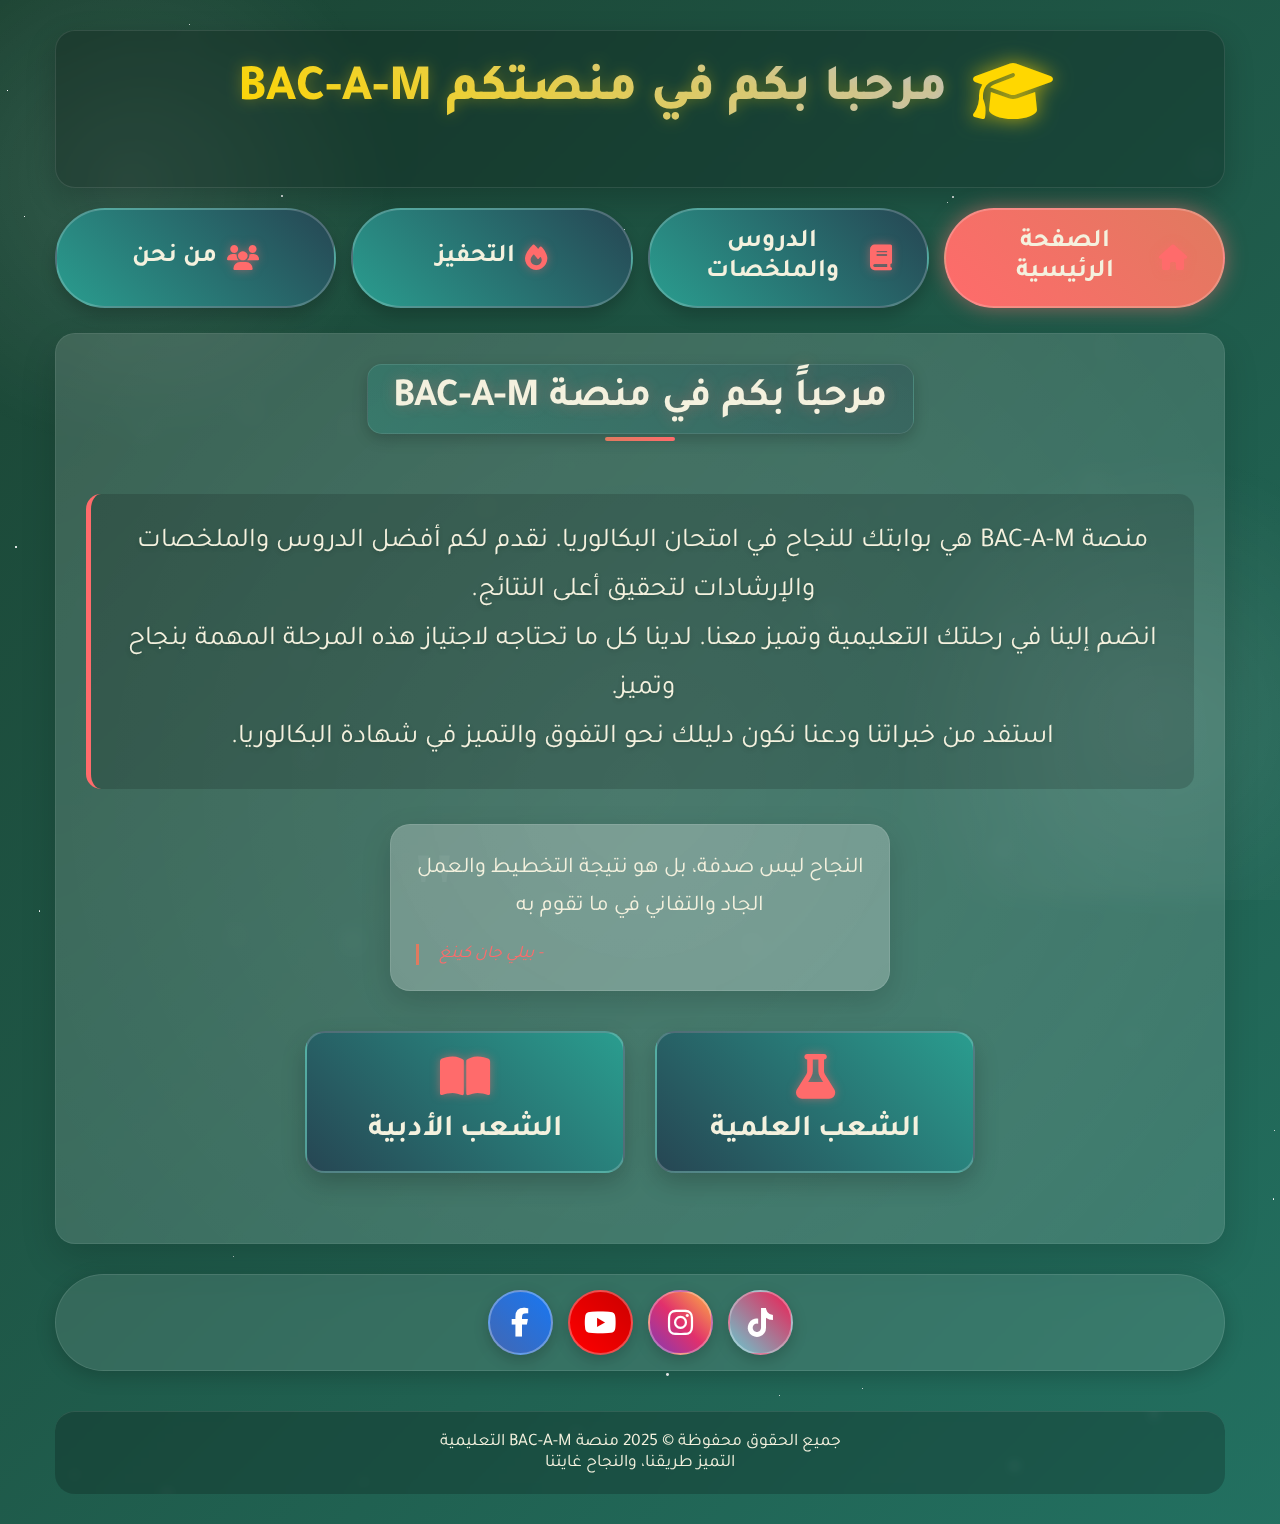
<file: index.html>
<!DOCTYPE html>
<html lang="ar" dir="rtl">
<head>
    <meta charset="UTF-8">
    <meta name="viewport" content="width=device-width, initial-scale=1.0">
    <title>منصة BAC-A-M التعليمية</title>
    <link rel="stylesheet" href="https://cdnjs.cloudflare.com/ajax/libs/font-awesome/6.4.0/css/all.min.css">
    <link rel="stylesheet" href="styles/style.css">
</head>
<body>
    <!-- النجوم المتحركة -->
    <div id="stars-container"></div>
    
    <div class="container">
        <header>
            <div class="logo-container">
                <div class="logo-icon">
                    <i class="fas fa-graduation-cap"></i>
                </div>
                <div class="moving-text">مرحبا بكم في منصتكم BAC-A-M</div>
            </div>
        </header>
        
        <div class="nav-buttons">
            <a href="index.html" class="nav-btn active">
                <i class="fas fa-home"></i> الصفحة الرئيسية
            </a>
            <a href="#lessons-page" class="nav-btn" onclick="showPage('lessons-page')">
                <i class="fas fa-book"></i> الدروس والملخصات
            </a>
            <a href="#motivation-page" class="nav-btn" onclick="showPage('motivation-page')">
                <i class="fas fa-fire"></i> التحفيز
            </a>
            <a href="about.html" class="nav-btn">
                <i class="fas fa-users"></i> من نحن
            </a>
        </div>
        
        <!-- الصفحة الرئيسية -->
        <div id="home-page" class="page">
            <h2 class="page-title">مرحباً بكم في منصة BAC-A-M</h2>
            <div class="welcome-text">
                <p>منصة BAC-A-M هي بوابتك للنجاح في امتحان البكالوريا. نقدم لكم أفضل الدروس والملخصات والإرشادات لتحقيق أعلى النتائج.</p>
                <p>انضم إلينا في رحلتك التعليمية وتميز معنا. لدينا كل ما تحتاجه لاجتياز هذه المرحلة المهمة بنجاح وتميز.</p>
                <p>استفد من خبراتنا ودعنا نكون دليلك نحو التفوق والتميز في شهادة البكالوريا.</p>
            </div>
            
            <div class="quote-container">
                <div class="quote-card">
                    <p class="quote-text">النجاح ليس صدفة، بل هو نتيجة التخطيط والعمل الجاد والتفاني في ما تقوم به</p>
                    <p class="quote-author">- بيلي جان كينغ</p>
                </div>
            </div>
            
            <div class="stream-buttons">
                <button class="stream-btn" onclick="window.open('https://t.me/addlist/fjncbAwSXJE5ODk0', '_blank')">
                    <i class="fas fa-flask"></i>
                    الشعب العلمية
                </button>
                <button class="stream-btn" onclick="window.open('https://t.me/addlist/ZkW7Xkju1p02Mjk0', '_blank')">
                    <i class="fas fa-book-open"></i>
                    الشعب الأدبية
                </button>
            </div>
        </div>
        
        <!-- صفحة الدروس -->
        <div id="lessons-page" class="page" style="display: none;">
            <h2 class="page-title">الدروس والملخصات</h2>
            <p style="font-size: 1.4rem; text-align: center; margin-bottom: 25px; color: var(--cream);">اختر شعبتك للوصول إلى الدروس والملخصات الخاصة بك</p>
            
            <div class="stream-buttons">
                <button class="stream-btn" onclick="window.open('https://t.me/addlist/fjncbAwSXJE5ODk0', '_blank')">
                    <i class="fas fa-flask"></i>
                    الشعب العلمية
                </button>
                <button class="stream-btn" onclick="window.open('https://t.me/addlist/ZkW7Xkju1p02Mjk0', '_blank')">
                    <i class="fas fa-book-open"></i>
                    الشعب الأدبية
                </button>
            </div>
            
            <div class="quote-container">
                <div class="quote-card">
                    <p class="quote-text">انضم إلى قناتنا على التلجرام للوصول إلى أحدث الدروس والملخصات والاختبارات الخاصة بشعبتك.</p>
                    <p class="quote-text">نقدم لكم محتوى تعليمي متميز يساعدكم على تحقيق أعلى النتائج في امتحان البكالوريا.</p>
                </div>
            </div>
        </div>
        
        <!-- صفحة التحفيز -->
        <div id="motivation-page" class="page" style="display: none;">
            <h2 class="page-title">كلمات تحفيزية</h2>
            <p style="font-size: 1.4rem; text-align: center; margin-bottom: 25px; color: var(--cream);">اقرأ هذه الكلمات التحفيزية لتزيد من حماسك وإصرارك على النجاح</p>
            
            <div class="quote-container">
                <div class="quote-card">
                    <p class="quote-text">لا تيأس إذا واجهتك صعوبات، فكل نجاح عظيم يمر بتحديات كبيرة. المفتاح هو الاستمرار والمثابرة</p>
                    <p class="quote-author">- توماس إديسون</p>
                </div>
                
                <div class="quote-card">
                    <p class="quote-text">النجاح هو مجموع الجهود الصغيرة التي تتكرر يوماً بعد يوم</p>
                    <p class="quote-author">- روبرت كولير</p>
                </div>
                
                <div class="quote-card">
                    <p class="quote-text">المستقبل يخص أولئك الذين يؤمنون بجمال أحلامهم</p>
                    <p class="quote-author">- إليانور روزفلت</p>
                </div>
                
                <div class="quote-card">
                    <p class="quote-text">لا يوجد مصعد للنجاح، عليك أن تستخدم الدرج خطوة بخطوة</p>
                    <p class="quote-author">- زيج زيجلار</p>
                </div>
                
                <div class="quote-card">
                    <p class="quote-text">التميز ليس مهارة، بل هو موقف. إنه الشغف والتصميم لتحقيق الأفضل</p>
                    <p class="quote-author">- رالف مارستون</p>
                </div>
                
                <div class="quote-card">
                    <p class="quote-text">أنت أقوى مما تعتقد، وأذكى مما تظن، وقادر على تحقيق أكثر مما تتخيل</p>
                    <p class="quote-author">- مجهول</p>
                </div>
            </div>
        </div>
        
        <!-- أزرار التواصل الاجتماعي -->
        <div class="social-container">
            <a href="https://www.tiktok.com/@bac_2026_dz.20" class="social-btn tiktok" target="_blank">
                <i class="fab fa-tiktok"></i>
            </a>
            <a href="https://www.instagram.com/bac_2026_dz.20?igsh=MWM2bXY1a2sxN2U3dg==" class="social-btn instagram" target="_blank">
                <i class="fab fa-instagram"></i>
            </a>
            <a href="https://youtube.com/@bac_dz1234?si=bHeLkau0k1ScEbGJ" class="social-btn youtube" target="_blank">
                <i class="fab fa-youtube"></i>
            </a>
            <a href="https://www.facebook.com/profile.php?id=61575602175352" class="social-btn facebook" target="_blank">
                <i class="fab fa-facebook-f"></i>
            </a>
        </div>
        
        <footer>
            <p>جميع الحقوق محفوظة © 2025 منصة BAC-A-M التعليمية</p>
            <p>التميز طريقنا، والنجاح غايتنا</p>
        </footer>
    </div>

    <script>
        // إعداد وظائف تبديل الصفحات
        document.addEventListener('DOMContentLoaded', function() {
            // إنشاء النجوم المتحركة
            createStars();
            
            // التحقق من وجود معرف صفحة في الرابط
            const hash = window.location.hash.substring(1);
            if (hash) {
                showPage(hash);
            }
        });

        function showPage(pageId) {
            // إخفاء كل الصفحات
            document.querySelectorAll('.page').forEach(page => {
                page.style.display = 'none';
            });
            
            // إظهار الصفحة المختارة
            const pageElement = document.getElementById(pageId);
            if (pageElement) {
                pageElement.style.display = 'block';
                window.scrollTo({ top: 0, behavior: 'smooth' });
            } else {
                document.getElementById('home-page').style.display = 'block';
            }
            
            // تحديث الرابط بدون إعادة تحميل الصفحة
            window.history.replaceState(null, null, `#${pageId}`);
            
            // تحديث أزرار التنقل
            document.querySelectorAll('.nav-btn').forEach(btn => {
                btn.classList.remove('active');
            });
            
            // تفعيل الزر المختار
            const activeBtn = document.querySelector(`.nav-btn[href="#${pageId}"]`);
            if (activeBtn) {
                activeBtn.classList.add('active');
            } else {
                document.querySelector('.nav-btn[href="index.html"]').classList.add('active');
            }
        }
        
        // إنشاء النجوم المتحركة
        function createStars() {
            const starsContainer = document.getElementById('stars-container');
            const starCount = 100;
            
            for (let i = 0; i < starCount; i++) {
                const star = document.createElement('div');
                star.classList.add('star');
                
                // حجم عشوائي
                const size = Math.random() * 3;
                star.style.width = `${size}px`;
                star.style.height = `${size}px`;
                
                // موقع عشوائي
                star.style.left = `${Math.random() * 100}%`;
                star.style.top = `${Math.random() * 100}%`;
                
                // تأخير عشوائي للوميض
                star.style.animationDelay = `${Math.random() * 5}s`;
                
                starsContainer.appendChild(star);
            }
        }
    </script>
</body>
  </html>
</file>
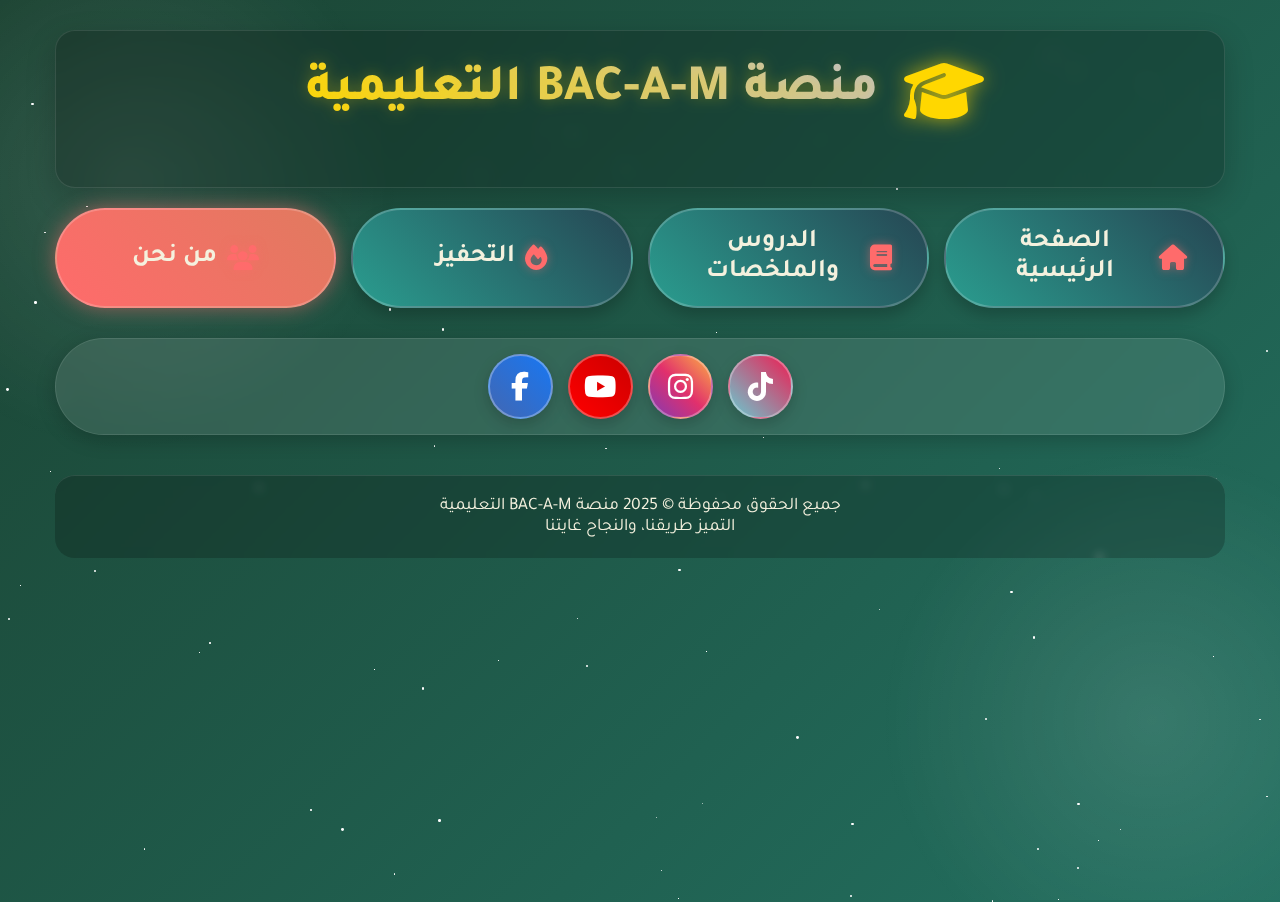
<file: about.html>
<!DOCTYPE html>
<html lang="ar" dir="rtl">
<head>
    <meta charset="UTF-8">
    <meta name="viewport" content="width=device-width, initial-scale=1.0">
    <title>من نحن - منصة BAC-A-M التعليمية</title>
    <link rel="stylesheet" href="https://cdnjs.cloudflare.com/ajax/libs/font-awesome/6.4.0/css/all.min.css">
    <link rel="stylesheet" href="styles/style.css">
</head>
<body>
    <!-- النجوم المتحركة -->
    <div id="stars-container"></div>
    
    <div class="container">
        <header>
            <div class="logo-container">
                <div class="logo-icon">
                    <i class="fas fa-graduation-cap"></i>
                </div>
                <div class="moving-text">منصة BAC-A-M التعليمية</div>
            </div>
        </header>
        
        <div class="nav-buttons">
            <a href="index.html" class="nav-btn">
                <i class="fas fa-home"></i> الصفحة الرئيسية
            </a>
            <a href="index.html#lessons-page" class="nav-btn">
                <i class="fas fa-book"></i> الدروس والملخصات
            </a>
            <a href="index.html#motivation-page" class="nav-btn">
                <i class="fas fa-fire"></i> التحفيز
            </a>
            <span class="nav-btn active">
                <i class="fas fa-users"></i> من نحن
            </span>
        </div>
        
        <!-- صفحة من نحن -->
        <div id="about-page" class="page">
            <h2 class="page-title">من نحن</h2>
            
            <div class="about-content">
                <p>نحن <span class="highlight">منصة BAC-A-M</span>، فريق متخصص من المعلمين والمختصين التربويين، نسعى لمساعدة طلاب البكالوريا في الجزائر لتحقيق أفضل النتائج.</p>
                
                <p>تأسست منصتنا عام 2020 بهدف تقديم محتوى تعليمي متميز يساعد الطلاب على فهم المواد الدراسية بشكل أعمق وأسهل.</p>
                
                <p>نقدم في منصتنا:</p>
                <ul style="text-align: right; margin: 20px 0; padding-right: 30px; list-style-type: none;">
                    <li><i class="fas fa-check-circle" style="color: var(--accent); margin-left: 10px;"></i> دروس مفصلة في جميع المواد</li>
                    <li><i class="fas fa-check-circle" style="color: var(--accent); margin-left: 10px;"></i> ملخصات مركزة تغطي المنهج بأكمله</li>
                    <li><i class="fas fa-check-circle" style="color: var(--accent); margin-left: 10px;"></i> نماذج اختبارات وحلولها</li>
                    <li><i class="fas fa-check-circle" style="color: var(--accent); margin-left: 10px;"></i> نصائح وإرشادات للتحضير الجيد للبكالوريا</li>
                    <li><i class="fas fa-check-circle" style="color: var(--accent); margin-left: 10px;"></i> كلمات تحفيزية لتعزيز الثقة بالنفس</li>
                </ul>
                
                <p>رسالتنا هي تمكين الطلاب من تحقيق أقصى إمكاناتهم العلمية والوصول إلى أهدافهم الأكاديمية.</p>
            </div>
            
            <h2 class="page-title" style="margin-top: 40px;">فريقنا</h2>
            
            <div class="team-grid">
                <div class="team-member">
                    <div class="member-icon">
                        <i class="fas fa-user-graduate"></i>
                    </div>
                    <h3 class="member-name">أحمد خالد</h3>
                    <p class="member-role">خبير الرياضيات</p>
                    <p>مدرس رياضيات بخبرة 15 عاماً في تدريس البكالوريا</p>
                </div>
                
                <div class="team-member">
                    <div class="member-icon">
                        <i class="fas fa-user-graduate"></i>
                    </div>
                    <h3 class="member-name">فاطمة الزهراء</h3>
                    <p class="member-role">خبيرة اللغة العربية</p>
                    <p>دكتورة في اللغة العربية وآدابها، محاضرة جامعية</p>
                </div>
                
                <div class="team-member">
                    <div class="member-icon">
                        <i class="fas fa-user-graduate"></i>
                    </div>
                    <h3 class="member-name">محمد أمين</h3>
                    <p class="member-role">خبير العلوم الطبيعية</p>
                    <p>مدرس علوم طبيعية، حاصل على جائزة التميز في التدريس</p>
                </div>
                
                <div class="team-member">
                    <div class="member-icon">
                        <i class="fas fa-user-graduate"></i>
                    </div>
                    <h3 class="member-name">ياسمين نور</h3>
                    <p class="member-role">خبيرة اللغات الأجنبية</p>
                    <p>مدرسة لغة إنجليزية وفرنسية، متخصصة في البكالوريا</p>
                </div>
            </div>
        </div>
        
        <!-- أزرار التواصل الاجتماعي -->
        <div class="social-container">
            <a href="https://www.tiktok.com/@bac_2026_dz.20" class="social-btn tiktok" target="_blank">
                <i class="fab fa-tiktok"></i>
            </a>
            <a href="https://www.instagram.com/bac_2026_dz.20?igsh=MWM2bXY1a2sxN2U3dg==" class="social-btn instagram" target="_blank">
                <i class="fab fa-instagram"></i>
            </a>
            <a href="https://youtube.com/@bac_dz1234?si=bHeLkau0k1ScEbGJ" class="social-btn youtube" target="_blank">
                <i class="fab fa-youtube"></i>
            </a>
            <a href="https://www.facebook.com/profile.php?id=61575602175352" class="social-btn facebook" target="_blank">
                <i class="fab fa-facebook-f"></i>
            </a>
        </div>
        
        <footer>
            <p>جميع الحقوق محفوظة © 2025 منصة BAC-A-M التعليمية</p>
            <p>التميز طريقنا، والنجاح غايتنا</p>
        </footer>
    </div>

    <script>
        // إنشاء النجوم المتحركة
        document.addEventListener('DOMContentLoaded', function() {
            const starsContainer = document.getElementById('stars-container');
            const starCount = 100;
            
            for (let i = 0; i < starCount; i++) {
                const star = document.createElement('div');
                star.classList.add('star');
                
                // حجم عشوائي
                const size = Math.random() * 3;
                star.style.width = `${size}px`;
                star.style.height = `${size}px`;
                
                // موقع عشوائي
                star.style.left = `${Math.random() * 100}%`;
                star.style.top = `${Math.random() * 100}%`;
                
                // تأخير عشوائي للوميض
                star.style.animationDelay = `${Math.random() * 5}s`;
                
                starsContainer.appendChild(star);
            }
        });
    </script>
</body>
                                                                 </html>
</file>
<file: styles/style.css>
/* styles/style.css */
@import url('https://fonts.googleapis.com/css2?family=Tajawal:wght@300;400;500;700;800&display=swap');

:root {
    --primary: #2a9d8f;
    --secondary: #264653;
    --accent: #ff6b6b;
    --light: #f8f9fa;
    --dark: #212529;
    --cream: #f4f1de;
    --caramel: #e07a5f;
    --light-green: #8ab17d;
    --dark-green: #1b4332;
    --youtube-red: #ff0000;
    --tiktok-blue: #69c9d0;
    --tiktok-pink: #ee1d52;
    --gold: #ffd700;
    --silver: #c0c0c0;
    --platinum: #e5e4e2;
}

* {
    margin: 0;
    padding: 0;
    box-sizing: border-box;
    font-family: 'Tajawal', sans-serif;
}

body {
    background: linear-gradient(135deg, var(--dark-green), var(--primary), var(--dark-green));
    background-size: 400% 400%;
    animation: gradientBG 15s ease infinite;
    color: var(--cream);
    min-height: 100vh;
    overflow-x: hidden;
    padding: 15px;
    position: relative;
}

body::before {
    content: "";
    position: fixed;
    top: 0;
    left: 0;
    width: 100%;
    height: 100%;
    background: 
        radial-gradient(circle at 10% 20%, rgba(255, 255, 255, 0.1) 0%, transparent 20%),
        radial-gradient(circle at 90% 80%, rgba(255, 255, 255, 0.1) 0%, transparent 20%);
    pointer-events: none;
    z-index: -1;
}

@keyframes gradientBG {
    0% { background-position: 0% 50%; }
    50% { background-position: 100% 50%; }
    100% { background-position: 0% 50%; }
}

@keyframes float {
    0% { transform: translateY(0); }
    50% { transform: translateY(-15px); }
    100% { transform: translateY(0); }
}

@keyframes pulse {
    0% { transform: scale(1); }
    50% { transform: scale(1.05); }
    100% { transform: scale(1); }
}

@keyframes shine {
    0% { background-position: -100%; }
    100% { background-position: 200%; }
}

.container {
    max-width: 1200px;
    margin: 0 auto;
    padding: 15px;
    position: relative;
    z-index: 1;
}

/* تصميم الهيدر */
header {
    text-align: center;
    padding: 20px 0;
    position: relative;
    overflow: hidden;
    margin-bottom: 20px;
    background: rgba(0, 0, 0, 0.2);
    border-radius: 20px;
    box-shadow: 0 10px 30px rgba(0, 0, 0, 0.2);
    border: 1px solid rgba(255, 255, 255, 0.1);
    backdrop-filter: blur(10px);
}

.logo-container {
    display: flex;
    justify-content: center;
    align-items: center;
    margin-bottom: 15px;
    animation: float 6s ease-in-out infinite;
}

.logo-icon {
    font-size: 4rem;
    color: var(--gold);
    margin-left: 15px;
    text-shadow: 0 0 20px rgba(255, 215, 0, 0.7);
}

.moving-text {
    font-size: 3.2rem;
    font-weight: 800;
    color: var(--cream);
    margin-bottom: 20px;
    letter-spacing: 1px;
    padding: 10px;
    position: relative;
    background: linear-gradient(45deg, var(--gold), var(--silver), var(--gold));
    -webkit-background-clip: text;
    -webkit-text-fill-color: transparent;
    background-size: 200% auto;
    animation: shine 3s linear infinite;
    text-shadow: 0 0 15px rgba(255, 215, 0, 0.3);
}

/* أزرار التنقل */
.nav-buttons {
    display: flex;
    justify-content: center;
    gap: 15px;
    margin: 20px 0;
    flex-wrap: wrap;
}

.nav-btn {
    background: linear-gradient(45deg, var(--primary), var(--secondary));
    color: var(--cream);
    border: none;
    border-radius: 50px;
    padding: 18px 35px;
    font-size: 1.6rem;
    font-weight: bold;
    cursor: pointer;
    transition: all 0.4s ease;
    box-shadow: 0 8px 15px rgba(0, 0, 0, 0.2);
    position: relative;
    overflow: hidden;
    z-index: 1;
    min-width: 280px;
    text-align: center;
    display: flex;
    align-items: center;
    justify-content: center;
    flex: 1;
    text-decoration: none;
    border: 2px solid rgba(255, 255, 255, 0.2);
}

.nav-btn:before {
    content: '';
    position: absolute;
    top: 0;
    left: -100%;
    width: 100%;
    height: 100%;
    background: linear-gradient(45deg, var(--secondary), var(--primary));
    transition: all 0.6s ease;
    z-index: -1;
}

.nav-btn:hover:before {
    left: 0;
}

.nav-btn:hover {
    transform: translateY(-8px) scale(1.05);
    box-shadow: 0 12px 25px rgba(0, 0, 0, 0.3);
}

.nav-btn i {
    margin-left: 10px;
    font-size: 1.6rem;
    vertical-align: middle;
    color: var(--accent);
    text-shadow: 0 0 10px rgba(255, 107, 107, 0.5);
}

/* أزرار التواصل الاجتماعي */
.social-container {
    display: flex;
    justify-content: center;
    gap: 15px;
    margin: 30px 0;
    flex-wrap: wrap;
    background: rgba(255, 255, 255, 0.1);
    backdrop-filter: blur(10px);
    padding: 15px;
    border-radius: 50px;
    box-shadow: 0 5px 20px rgba(0, 0, 0, 0.2);
    border: 1px solid rgba(255, 255, 255, 0.1);
}

.social-btn {
    width: 65px;
    height: 65px;
    border-radius: 50%;
    display: flex;
    align-items: center;
    justify-content: center;
    font-size: 1.8rem;
    color: white;
    text-decoration: none;
    transition: all 0.3s ease;
    box-shadow: 0 5px 15px rgba(0, 0, 0, 0.2);
    position: relative;
    overflow: hidden;
    flex-shrink: 0;
    border: 2px solid rgba(255, 255, 255, 0.3);
}

.social-btn:after {
    content: '';
    position: absolute;
    top: 0;
    left: 0;
    width: 100%;
    height: 100%;
    background: rgba(255, 255, 255, 0.1);
    transform: scale(0);
    border-radius: 50%;
    transition: all 0.3s ease;
}

.social-btn:hover:after {
    transform: scale(1.8);
    opacity: 0;
}

.social-btn:hover {
    transform: translateY(-8px) scale(1.1);
}

.tiktok { 
    background: linear-gradient(45deg, var(--tiktok-blue), var(--tiktok-pink)); 
}
.instagram { background: linear-gradient(45deg, #833ab4, #e1306c, #fcaf45); }
.youtube { background: linear-gradient(45deg, var(--youtube-red), #cc0000); }
.facebook { background: linear-gradient(45deg, #4267B2, #1877f2); }

/* تصميم الصفحات */
.page {
    display: none;
    background: rgba(255, 255, 255, 0.1);
    backdrop-filter: blur(10px);
    border-radius: 20px;
    padding: 30px;
    margin: 25px 0;
    box-shadow: 0 15px 35px rgba(0, 0, 0, 0.15);
    border: 1px solid rgba(255, 255, 255, 0.1);
    animation: fadeIn 0.5s ease forwards;
    min-height: 400px;
    position: relative;
    overflow: hidden;
}

.page::before {
    content: '';
    position: absolute;
    top: -50%;
    left: -50%;
    width: 200%;
    height: 200%;
    background: radial-gradient(circle, rgba(255,255,255,0.1) 0%, transparent 70%);
    pointer-events: none;
}

@keyframes fadeIn {
    from { opacity: 0; transform: translateY(20px); }
    to { opacity: 1; transform: translateY(0); }
}

#home-page {
    display: block;
    text-align: center;
}

.welcome-text {
    font-size: 1.7rem;
    line-height: 1.8;
    margin: 30px 0;
    text-shadow: 0 2px 5px rgba(0, 0, 0, 0.2);
    background: rgba(0, 0, 0, 0.15);
    padding: 25px;
    border-radius: 15px;
    border-left: 5px solid var(--accent);
    position: relative;
    overflow: hidden;
}

.page-title {
    font-size: 2.5rem;
    margin-bottom: 30px;
    color: var(--cream);
    text-shadow: 0 0 15px rgba(255, 107, 107, 0.3);
    position: relative;
    display: inline-block;
    padding: 10px 25px;
    border-radius: 15px;
    background: linear-gradient(45deg, rgba(42, 157, 143, 0.3), rgba(38, 70, 83, 0.3));
    box-shadow: 0 5px 15px rgba(0, 0, 0, 0.2);
    border: 1px solid rgba(255, 255, 255, 0.1);
}

.page-title:after {
    content: '';
    position: absolute;
    bottom: -8px;
    left: 50%;
    transform: translateX(-50%);
    width: 70px;
    height: 4px;
    background: linear-gradient(to right, var(--caramel), var(--accent));
    border-radius: 2px;
}

/* صفحة الدروس */
.stream-buttons {
    display: flex;
    justify-content: center;
    gap: 30px;
    flex-wrap: wrap;
    margin: 40px 0;
}

.stream-btn {
    background: linear-gradient(45deg, var(--secondary), var(--primary));
    color: var(--cream);
    border: none;
    border-radius: 20px;
    padding: 22px 45px;
    font-size: 1.9rem;
    font-weight: bold;
    cursor: pointer;
    transition: all 0.4s ease;
    box-shadow: 0 10px 25px rgba(0, 0, 0, 0.2);
    position: relative;
    overflow: hidden;
    min-width: 320px;
    text-align: center;
    display: flex;
    align-items: center;
    justify-content: center;
    flex-direction: column;
    border: 2px solid rgba(255, 255, 255, 0.2);
}

.stream-btn:after {
    content: '';
    position: absolute;
    top: 0;
    left: -100%;
    width: 100%;
    height: 100%;
    background: linear-gradient(45deg, var(--primary), var(--secondary));
    transition: all 0.6s ease;
    z-index: -1;
}

.stream-btn:hover:after {
    left: 0;
}

.stream-btn:hover {
    transform: translateY(-8px) scale(1.05);
    box-shadow: 0 15px 35px rgba(0, 0, 0, 0.25);
}

.stream-btn i {
    font-size: 2.8rem;
    margin-bottom: 12px;
    color: var(--accent);
    text-shadow: 0 0 10px rgba(255, 107, 107, 0.5);
}

/* صفحة التحفيز */
.quote-container {
    display: flex;
    flex-wrap: wrap;
    justify-content: center;
    gap: 25px;
    margin: 35px 0;
}

.quote-card {
    background: rgba(255, 255, 255, 0.1);
    border-radius: 20px;
    padding: 25px;
    width: 100%;
    max-width: 500px;
    box-shadow: 0 10px 30px rgba(0, 0, 0, 0.15);
    transition: all 0.4s ease;
    border: 1px solid rgba(255, 255, 255, 0.1);
    position: relative;
    overflow: hidden;
    backdrop-filter: blur(5px);
    transform: perspective(1000px) rotateY(0deg);
    transition: transform 0.5s ease;
}

.quote-card:hover {
    transform: perspective(1000px) rotateY(5deg) translateY(-10px);
    box-shadow: 0 15px 35px rgba(0, 0, 0, 0.2);
    background: rgba(255, 255, 255, 0.15);
}

.quote-card:before {
    content: "\"";
    position: absolute;
    top: 10px;
    left: 20px;
    font-size: 7rem;
    color: rgba(255, 255, 255, 0.05);
    font-family: Georgia, serif;
    line-height: 1;
}

.quote-text {
    font-size: 1.4rem;
    line-height: 1.7;
    margin-bottom: 18px;
    position: relative;
    z-index: 1;
}

.quote-author {
    font-size: 1.1rem;
    text-align: left;
    font-style: italic;
    color: var(--accent);
    padding-left: 20px;
    border-left: 3px solid var(--caramel);
}

/* صفحة من نحن */
.about-content {
    font-size: 1.4rem;
    line-height: 1.8;
    margin: 25px 0;
    text-align: center;
    background: rgba(0, 0, 0, 0.15);
    padding: 30px;
    border-radius: 20px;
    border-left: 5px solid var(--accent);
    box-shadow: 0 10px 30px rgba(0, 0, 0, 0.15);
    position: relative;
}

.highlight {
    color: var(--accent);
    font-weight: bold;
    text-shadow: 0 0 10px rgba(255, 107, 107, 0.3);
}

.team-grid {
    display: grid;
    grid-template-columns: repeat(auto-fit, minmax(250px, 1fr));
    gap: 25px;
    margin: 30px 0;
}

.team-member {
    background: rgba(255, 255, 255, 0.1);
    border-radius: 15px;
    padding: 20px;
    text-align: center;
    transition: all 0.3s ease;
    backdrop-filter: blur(5px);
    border: 1px solid rgba(255, 255, 255, 0.1);
    box-shadow: 0 8px 20px rgba(0, 0, 0, 0.1);
}

.team-member:hover {
    transform: translateY(-10px);
    box-shadow: 0 15px 30px rgba(0, 0, 0, 0.2);
    background: rgba(255, 255, 255, 0.15);
}

.member-icon {
    font-size: 3.5rem;
    color: var(--gold);
    margin-bottom: 15px;
    text-shadow: 0 0 15px rgba(255, 215, 0, 0.5);
}

.member-name {
    font-size: 1.6rem;
    margin-bottom: 10px;
    color: var(--cream);
}

.member-role {
    font-size: 1.2rem;
    color: var(--accent);
    margin-bottom: 15px;
}

/* الفوتر */
footer {
    text-align: center;
    padding: 20px;
    margin-top: 40px;
    font-size: 1.1rem;
    color: var(--cream);
    border-top: 1px solid rgba(255, 255, 255, 0.1);
    background: rgba(0, 0, 0, 0.2);
    border-radius: 20px;
    backdrop-filter: blur(5px);
}

/* التصميم التجاوبي */
@media (max-width: 768px) {
    .moving-text {
        font-size: 2.6rem;
    }
    
    .nav-btn {
        padding: 15px 25px;
        font-size: 1.4rem;
        min-width: 100%;
    }
    
    .stream-btn {
        padding: 20px 30px;
        font-size: 1.7rem;
        min-width: 100%;
    }
    
    .social-container {
        padding: 12px;
        border-radius: 20px;
    }
    
    .social-btn {
        width: 55px;
        height: 55px;
        font-size: 1.5rem;
    }
    
    .page {
        padding: 20px;
    }
    
    .welcome-text, .about-content {
        font-size: 1.2rem;
        padding: 20px;
    }
    
    .quote-text {
        font-size: 1.2rem;
    }
}

@media (max-width: 480px) {
    .moving-text {
        font-size: 2.2rem;
        padding: 8px;
    }
    
    .nav-buttons, .stream-buttons {
        gap: 12px;
    }
    
    .social-container {
        gap: 10px;
    }
    
    .social-btn {
        width: 50px;
        height: 50px;
        font-size: 1.4rem;
    }
    
    .page-title {
        font-size: 2rem;
        padding: 8px 20px;
    }
    
    .stream-btn i {
        font-size: 2.2rem;
    }
    
    .logo-icon {
        font-size: 3rem;
    }
}

/* النشط في القائمة */
.nav-btn.active {
    background: linear-gradient(45deg, var(--accent), var(--caramel));
    box-shadow: 0 0 20px rgba(255, 107, 107, 0.5);
}

/* النجوم المتحركة */
.star {
    position: absolute;
    background: white;
    border-radius: 50%;
    animation: twinkle 5s infinite;
    z-index: -1;
}

@keyframes twinkle {
    0%, 100% { opacity: 0.2; }
    50% { opacity: 1; }
                                }
</file>
